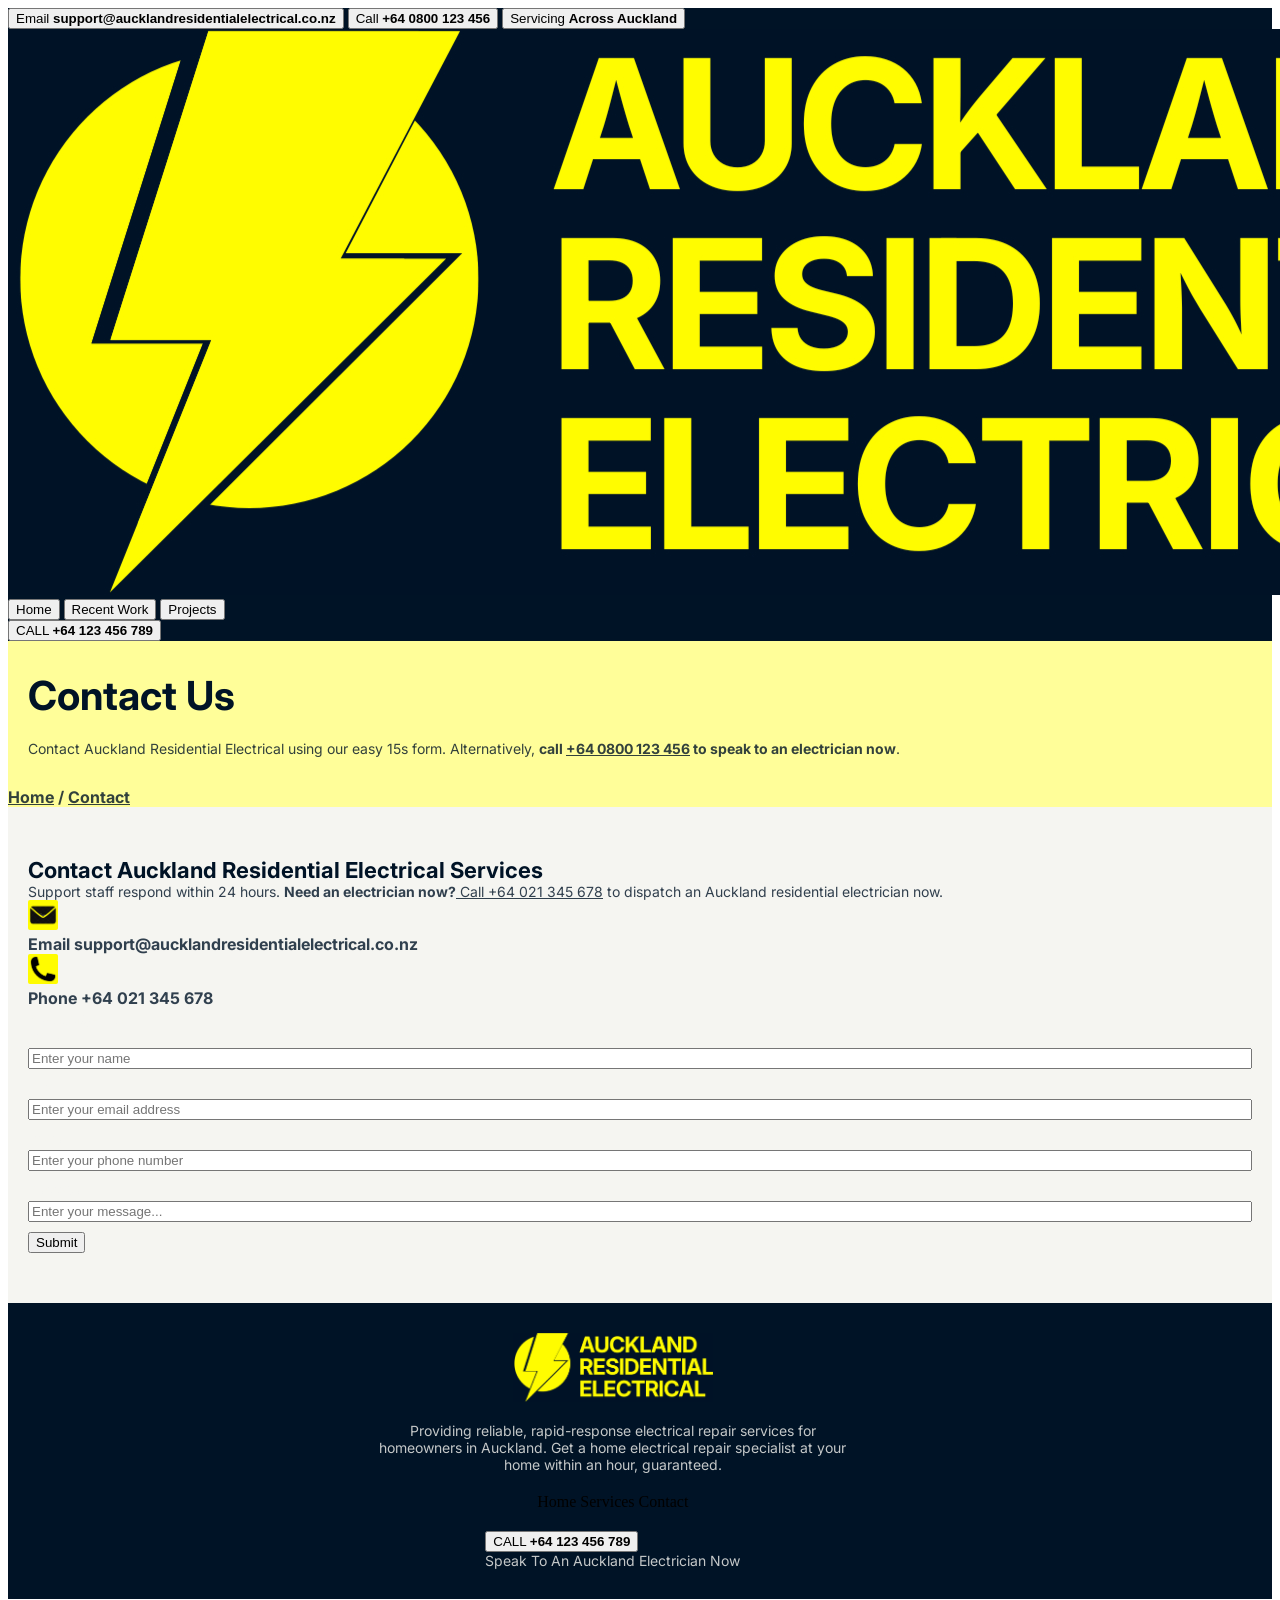
<file: contact.html>
<!DOCTYPE html>

<head>

    <title>Contact Us | Auckland Residential Electrical</title>
    <meta name="description" content="Contact Auckland Residential Electrical using our easy 15s form. Alternatively, call +64 0800 123 456 to speak to an electrician now.">
    <link rel="preconnect" href="https://fonts.googleapis.com">
    <link rel="preconnect" href="https://fonts.gstatic.com" crossorigin>
    <link href="https://fonts.googleapis.com/css2?family=Google+Sans:ital,opsz,wght@0,17..18,400..700;1,17..18,400..700&family=Inter:ital,opsz,wght@0,14..32,100..900;1,14..32,100..900&family=Roboto:ital,wght@0,100..900;1,100..900&display=swap" rel="stylesheet">
    <link rel="stylesheet" href="styles.css">

</head>

<body>

    <header>

        <!---YELLOW TOP HEADER BAR-->

        <div class="yellow-top-header-bar">

            <div class="yellow-top-header-bar-content-container">

                <button class="yellow-top-header-bar-button" href="___">Email <strong>support@aucklandresidentialelectrical.co.nz</strong></button>
                <button class="yellow-top-header-bar-button" href="___">Call <strong>+64 0800 123 456</strong></button>
                <button class="yellow-top-header-bar-button" href="___">Servicing <strong>Across Auckland</strong></button>

            </div>

        </div>

        <!---MAIN HEADER-->

            <div class="header-content-container">

                <img class="logo-image" src="Images/Auckland_Residential_Electrical_Logo_Small.jpg" href="___">

                <div class="navigation-bar-container">

                    <button class="navigation-button">Home</button>
                    <button class="navigation-button">Recent Work</button>
                    <button class="navigation-button">Projects</button>

                </div>

                <button class="header-phone-button">CALL <strong>+64 123 456 789</strong></button>

            </div>

    </header>

    <section style="background-color: rgba(255, 252, 0, 0.4); padding-top: 30px; padding-bottom: 0px; padding-left: 0px; padding-right: 0px;">

        <div class="breadcrumb-section-content-container" style="margin-bottom: 30px; margin-left: 20px;">

            <h1 style="margin-bottom: 20px;">Contact Us</h1>
            <p>Contact Auckland Residential Electrical using our easy 15s form. Alternatively, <strong>call <u>+64 0800 123 456</u> to speak to an electrician now</strong>.</p>

        </div>

        <div class="hero-section-yellow-bottom-bar">

            <p style="font-size: 16px; font-weight: bold;"><u>Home</u> / <u>Contact</u></p>

        </div>

    </section>

    <section class="contact-page-contact-section">

        <div class="contact-page-content-container">

            <div class="contact-page-text-container">

                <h2>Contact Auckland Residential Electrical Services</h2>
                <p style="font-size: 14px;">Support staff respond within 24 hours. <strong>Need an electrician now?</strong><u> Call +64 021 345 678</u> to dispatch an Auckland residential electrician now.</p>

            </div>

            <div class="contact-page-contact-details-group-container">

                <div class="contact-section-contact-detail-container">
                    <img style="width: 30px; height: 30px; object-fit: cover; border: none; border-radius: 2px;" src="Images/electrician_auckland_email_address_icon.png">
                    <p style="font-weight: bold; font-size: 16px; align-self: center;">Email <strong>support@aucklandresidentialelectrical.co.nz</strong></p>
                </div>

                <div class="contact-section-contact-detail-container">
                    <img style="width: 30px; height: 30px; object-fit: cover; border: none; border-radius: 2px;" src="Images/electrician_auckland_phone_number_icon.png">
                    <p style="font-weight: bold; font-size: 16px; align-self: center;">Phone <strong>+64 021 345 678</strong></p>
                </div>

            </div>

            <div class="contact-page-form-container">

                <div class="form-items-container">

                    <p style="font-size: 16px; font-weight: bold; color: #f5f5f1;">Message Us</p>

                    <div class="form-field-container">

                        <p style="font-weight: bold; font-size: 12px; color: #f5f5f1; opacity: 0.8;">Name</p>
                        <input class="contact-page-form-field" type="text" placeholder="Enter your name">

                    </div>

                    <div class="form-field-container">

                        <p style="font-weight: bold; font-size: 12px; color: #f5f5f1; opacity: 0.8;">Email</p>
                        <input class="contact-page-form-field" type="email" placeholder="Enter your email address">

                    </div>

                    <div class="form-field-container">

                        <p style="font-weight: bold; font-size: 12px; color: #f5f5f1; opacity: 0.8;">Phone</p>
                        <input class="contact-page-form-field" type="tel" placeholder="Enter your phone number">

                    </div>

                    <div class="form-field-container">

                        <p style="font-weight: bold; font-size: 12px; color: #f5f5f1; opacity: 0.8;">Message</p>
                        <input class="contact-page-form-field" type="tel" placeholder="Enter your message...">

                    </div>

                    <button class="contact-section-form-submit-button" type="submit">Submit</button>

                </div>

            </div>

        </div>

    </section>

    <footer>

        <div style="width: 40%; margin-left: 340px;">

            <div style="display: flex; flex-direction: column; gap: 20px; align-items: center; align-self: center;">

                <img class="footer-logo-image" src="Images/Auckland_Residential_Electrical_Logo_Small.jpg">

                <p style="color: #f5f5f1; font-size: 14px; opacity: 0.8; text-align: center;">Providing reliable, rapid-response electrical repair services for homeowners in Auckland. Get a home electrical repair specialist at your home within an hour, guaranteed.</p>

                <div class="footer-nav-bar">

                    <a class="footer-site-link" style="text-align: center;">Home</a>
                    <a class="footer-site-link" style="text-align: center;">Services</a>
                    <a class="footer-site-link" style="text-align: center;">Contact</a>

                </div>

                <div class="phone-cta-container" style="align-items: center;">
                    <button class="phone-button">CALL <strong>+64 123 456 789</strong></button>
                    <p class="phone-button-under-text" style="color: #f5f5f1; opacity: 0.8;">Speak To An Auckland Electrician Now</p>
                </div>

            </div>

        </div>

    </footer>

</body>
</file>
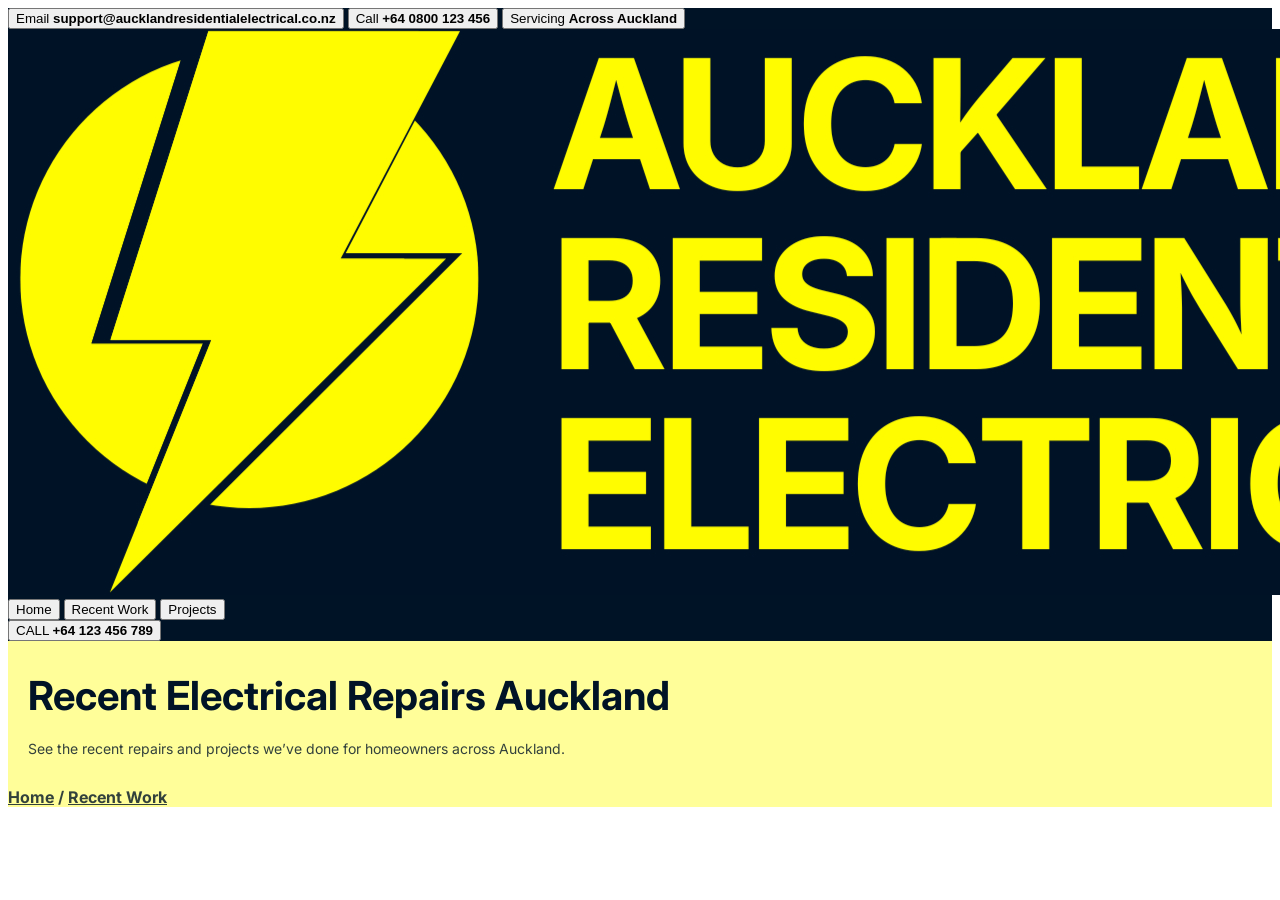
<file: recent work.html>
<!DOCTYPE html>

<html>

    <head>

        <title>Recent Electrical Repairs For Homeowners | Auckland Residential Electrical</title>
        <meta name="description" content="See the recent repairs and projects we’ve done for homeowners across Auckland.">
        <link rel="stylesheet" href="styles.css">
        <link rel="preconnect" href="https://fonts.googleapis.com">
        <link rel="preconnect" href="https://fonts.gstatic.com" crossorigin>
        <link href="https://fonts.googleapis.com/css2?family=Google+Sans:ital,opsz,wght@0,17..18,400..700;1,17..18,400..700&family=Inter:ital,opsz,wght@0,14..32,100..900;1,14..32,100..900&family=Roboto:ital,wght@0,100..900;1,100..900&display=swap" rel="stylesheet">

    </head>

    <body>

        <header>

            <!---YELLOW TOP HEADER BAR-->

            <div class="yellow-top-header-bar">

                <div class="yellow-top-header-bar-content-container">

                    <button class="yellow-top-header-bar-button" href="___">Email <strong>support@aucklandresidentialelectrical.co.nz</strong></button>
                    <button class="yellow-top-header-bar-button" href="___">Call <strong>+64 0800 123 456</strong></button>
                    <button class="yellow-top-header-bar-button" href="___">Servicing <strong>Across Auckland</strong></button>

                </div>

            </div>

            <!---MAIN HEADER-->

            <div class="header-content-container">

                <img class="logo-image" src="Images/Auckland_Residential_Electrical_Logo_Small.jpg" href="___">

                <div class="navigation-bar-container">

                    <button class="navigation-button">Home</button>
                    <button class="navigation-button">Recent Work</button>
                    <button class="navigation-button">Projects</button>

                </div>

                <button class="header-phone-button">CALL <strong>+64 123 456 789</strong></button>

            </div>

        </header>

        <section style="background-color: rgba(255, 252, 0, 0.4); padding-top: 30px; padding-bottom: 0px; padding-left: 0px; padding-right: 0px;">

            <div style="display: flex; flex-direction: column; gap: 20px; padding-bottom: 30px; margin-left: 20px;">

                <h1>Recent Electrical Repairs Auckland</h1>
                <p>See the recent repairs and projects we’ve done for homeowners across Auckland.</p>

            </div>

            <div class="hero-section-yellow-bottom-bar">

                <p style="font-size: 16px; font-weight: bold;"><u>Home</u> / <u>Recent Work</u></p>

            </div>

        </section>

    </body>

</html>
</file>
<file: styles.css>
/* MAIN COLOURS:

  Yellow: #fffc00
  White: #f5f5f1
  Dark-Blue: #001326

*/

/* MAIN ELEMENTS */

section {
  padding-top: 50px;
  padding-bottom: 50px;
  padding-left: 20px;
  padding-right: 20px;
}

.section-text-elements-container {
    display: flex;
    flex-direction: column;
    gap: 20px;
}

h1 {
  font-family: 'Inter';
  font-size: 40px;
  font-weight: bold;
  line-height: normal;
  letter-spacing: normal;
  color: #001326;

  padding: 0;
  margin: 0;
}

h2 {
  font-family: 'Inter';
  font-size: 22px;
  font-weight: bold;
  line-height: normal;
  letter-spacing: normal;
  color: #001326;
  
  padding: 0;
  margin: 0;
}

h3 {
  font-family: 'Inter';
  font-size: 12px;
  font-weight: normal;
  line-height: normal;
  letter-spacing: normal;
  color: #001326;
  opacity: 0.8;

  padding: 0;
  margin: 0;
}

h4 {
  font-family: 'Inter';
  font-size: 15px;
  font-weight: bold;
  line-height: normal;
  letter-spacing: normal;
  color: #001326;
  opacity: 0.9;

  padding: 0;
  margin: 0;
}

p {
  font-family: 'Inter';
  font-size: 14px;
  font-weight: normal;
  line-height: normal;
  letter-spacing: normal;
  color: #001326;
  opacity: 0.8;

  padding: 0;
  margin: 0;
}

.cta-elements-container {
    display: flex;
    flex-direction: column;
    gap: 8px;
}

.cta-button {
    background-color: #fffc00;
    border: none;
    border-radius: 2px;

    font-family: 'Inter';
    font-weight: bold;
    font-size: 15px;
    line-height: normal;
    letter-spacing: normal;

    padding-top: 15px;
    padding-bottom: 15px;
    padding-left: 10px;
    padding-right: 10px;

    width: 190px;

    display: inline-block;
}
.cta-button:hover { opacity: 0.8; }

.cta-button-under-text {
    font-family: 'Inter';
    font-size: 12px;
    font-weight: normal;
    line-height: normal;
    letter-spacing: normal;
    color: #001326;
    opacity: 0.7;

    padding: 0;
    margin: 0;
}

/* HEADER ELEMENTS */

.home-header-yellow-top-bar {
  background-color: #fffc00;
  
  padding-top: 7px;
  padding-bottom: 7px;
  padding-left: 20px;
  padding-right: 20px;

  vertical-align: top;
}

.home-header-yellow-top-bar-elements-container {
  display: flex;
  flex-direction: row;
  gap: 15px;
}

.home-header-yellow-top-bar-links {
  font-family: 'Inter';
  font-size: 11px;
  font-weight: normal;
  line-height: normal;
  letter-spacing: normal;
  color: #001326;

  text-decoration: none;

  cursor: pointer;

  padding: 0;
  margin: 0;

  transition: text-decoration 0.1s;
}
.home-header-yellow-top-bar-links:hover { text-decoration: underline; }

header {
    background-color: #001326;
}

.home-main-header-content-container {
    padding-top: 20px;
    padding-bottom: 20px;
    padding-left: 20px;
    padding-right: 20px;

    display: flex;
    align-items: center;
}

.home-header-logo-image {
    height: 45px;
    object-fit: cover;
    
    display: inline-block;
}

.home-header-navigation-bar {
    display: flex;
    flex-direction: row;
    gap: 20px;

    align-items: center;

    margin-left: 40px;
}

.navigation-page-button {
    font-family: 'Inter';
    font-size: 15px;
    font-weight: bold;
    line-height: normal;
    letter-spacing: normal;
    color: #fffc00;

    text-decoration: none;

    cursor: pointer;

    padding: 0;
    margin: 0;

    transition: text-decoration 0.1s;
}
.navigation-page-button:hover { text-decoration: underline; }

.home-main-header-cta-button {
    background-color: #fffc00;
    border: none;
    border-radius: 2px;

    font-family: 'Inter';
    font-weight: bold;
    font-size: 13px;
    line-height: normal;
    letter-spacing: normal;

    padding-top: 15px;
    padding-bottom: 15px;
    padding-left: 10px;
    padding-right: 10px;

    margin-left: auto;

    display: inline-block;
}
.home-main-header-cta-button:hover { opacity: 0.8; }

/* HERO SECTION */

.home-hero-section {
    padding: 0;
    background-image: url("https://tse4.mm.bing.net/th/id/OIP._q5dTwRKCybteTOKeaqlcwHaFS?r=0&rs=1&pid=ImgDetMain&o=7&rm=3");
}

.home-hero-section-bg-image-darkener-div {
    background-color: rgba(0, 19, 38, 0.8);
}

.home-hero-section-content-container {
    display: flex;
    flex-direction: column;
    gap: 20px;

    width: 50%;

    padding-top: 30px;
    padding-bottom: 30px;
    margin-left: 20px;
    margin-right: 20px;
}

.home-hero-section-h2 {
    color: #f5f5f1;
    opacity: 0.9;
}

.home-hero-section-h1 {
    color: #f5f5f1;
}

.home-hero-section-p {
    color: #f5f5f1;
    opacity: 0.8;
}

.home-hero-section-yellow-bottom-bar {
    display: flex;
    flex-direction: row;
    gap: 0px;

    background-color: #fffc00;

    padding-top: 5px;
    padding-bottom: 5px;
    padding-left: 20px;
    padding-right: 20px;
}

.home-hero-section-yellow-bottom-bar-group-container {
    display: flex;
    flex-direction: row;
    gap: 5px;
    
    align-items: center;

    margin-left: auto;
    margin-right: auto;
}

.home-hero-section-yellow-bottom-bar-icon-image {
    width: 28px;
    height: 28px;
    object-fit: cover;

    border: none;
    border-radius: 2px;
}

.home-hero-section-yellow-bottom-bar-benefit-bullet {
    font-weight: bold;
    font-size: 14px;
    color: #001326;
}

/* SERVICES SECTION */

.home-services-section {
    background-color: #f5f5f1;
}

.home-services-section-content-container {
    display: flex;
    flex-direction: column;
    gap: 40px;

    align-items: center;
}

.home-services-section-service-card-grid {
    display: grid;
    grid-template-columns: 400px 400px 400px;
}

.home-services-section-service-card {
    background-color: #001326;
    border: none;
    border-radius: 2px;

    display: flex;
    flex-direction: column;
    gap: 10px;

    padding: 10px;
    margin: 10px;
}

.home-services-section-service-card-icon-image {
    width: 25px;
    height: 25px;
    object-fit: cover;

    border: none;
    border-radius: 2px;
}

.home-services-section-service-card-header {
    color: #f5f5f1;
}

.home-services-section-service-card-p-text {
    color: #f5f5f1;
}

/* WHY US SECTION */

.home-why-us-section {
    background-color: #e8e8e4;
}

.home-why-us-section-column-flex-container {
    display: flex;
    flex-direction: row;
    gap: 50px;
}

.home-why-us-section-content-container {
    display: flex;
    flex-direction: column;
    gap: 40px;
}

.home-why-us-section-credibility-bullet-wrapper {
    display: inline-block;
}

.home-why-us-section-credibility-bullet {
    display: flex;
    flex-direction: row;
    gap: 5px;

    margin-top: 5px;
    margin-right: 15px;
}

.home-why-us-section-credibility-bullet-tick-icon {
    width: 18px;
    height: 18px;
    object-fit: cover;

    border: none;
    border-radius: 2px;
}

.home-why-us-section-credibility-bullet-text {
    font-weight: bold;
    font-size: 13px;
    opacity: 0.8;
}

.home-why-us-section-credibility-bullet-text-rating-link {
    font-family: 'Inter';
    font-size: 13px;
    font-weight: bold;
    line-height: normal;
    letter-spacing: normal;
    color: #001326;
    opacity: 0.8;

    padding: 0;
    margin: 0;

    text-decoration: underline;

    cursor: pointer;
}

.home-why-us-section-why-us-bullets-container {
    display: flex;
    flex-direction: column;
    gap: 25px;
}

.home-why-us-section-why-us-bullet {
    display: flex;
    flex-direction: column;
    gap: 7px;
}

.home-why-us-section-benefit-bullet-icon-and-header-container {
    display: flex;
    flex-direction: row;
    gap: 7px;
}

.home-why-us-section-benefit-bullet-icon {
    width: 20px;
    height: 20px;
    object-fit: cover;

    border: none;
    border-radius: 2px;
}

.home-why-us-section-benefit-bullet-header {
    font-size: 15px;
    font-weight: bold;
    opacity: 1;
}

.home-why-us-section-benefit-bullet-text {
    font-size: 13px;
}

.home-why-us-section-right-image-container {
    display: inline-block;
}

.home-why-us-section-right-image {
    display: inline-block;

    width: 500px;
    height: 700px;
    object-fit: cover;

    border: none;
    border-radius: 2px;
}

/* SERVICE AREA SECTION */

.home-service-area-section {
    background-color: #f5f5f1;
}

.home-service-area-section-content-container {
    display: flex;
    flex-direction: column;
    gap: 40px;

    align-items: center;
}

.home-service-area-section-service-area-map {
    width: 1000px;
    object-fit: cover;

    border: none;
    border-radius: 2px;
}

/* CONTACT SECTION */

.home-contact-section {
    background-color: #e8e8e4;
}

.home-contact-section-content-container {
    display: flex;
    flex-direction: column;
    gap: 20px;
    
    align-items: center;
}

/* FOOTER */

footer {
    background-color: #001326;

    padding-top: 30px;
    padding-bottom: 30px;
    padding-left: 20px;
    padding-right: 20px;
}

.footer-content-container {
    display: flex;
    flex-direction: column;
    gap: 20px;

    align-items: center;

    width: 50%;

    margin-left: auto;
    margin-right: auto;
}

.footer-logo-image {
    width: 200px;
    object-fit: cover;
}

.footer-navigation-bar {
    display: flex;
    flex-direction: row;
    gap: 10px;

    align-items: center;
}

/* BREADCRUMB SECTION */

.breadcrumb-section {
    background-color: rgba(255, 252, 0, 0.6);
    padding: 0;
}

.breadcrumb-section-yellow-bottom-bar {
    background-color: #fffc00;
    
    padding-top: 7px;
    padding-bottom: 7px;
    padding-left: 20px;
    padding-right: 20px;
}

.breadcrumb-container {
    display: flex;
    flex-direction: row;
    gap: 5px;
}

.breadcrumb-link {
    font-family: 'Inter';
    font-size: 14px;
    font-weight: normal;
    line-height: normal;
    letter-spacing: normal;
    color: #001326;
    text-decoration: none;

    margin: 0;
    padding: 0;

    transition: text-decoration 0.1s;
}
.breadcrumb-link:hover { text-decoration: underline; }

.breadcrumb-divider {
    font-family: 'Inter';
    font-size: 14px;
    font-weight: normal;
    line-height: normal;
    letter-spacing: normal;
    color: #001326;
    text-decoration: none;
    opacity: 0.8;

    margin: 0;
    padding: 0;

    transition: text-decoration 0.1s;
}

/* RECENT WORK SECTION */

.recent-work-section {
    background-color: #f5f5f1;
}

.recent-work-cards-grid {
    display: grid;
    grid-template-columns: 400px 400px 400px;
}

.recent-work-card {
    display: flex;
    flex-direction: column;
    gap: 7px;

    background-color: #001326;
    border: none;
    border-radius: 2px;

    padding: 20px;

    margin-left: 10px;
    margin-right: 10px;
}

.recent-work-card-image {
    width: 100%;
    height: 150px;
    object-fit: cover;

    margin-bottom: 10px;
}

.recent-work-card-header {
    font-size: 15px;
    color: #f5f5f1;
}

.recent-work-card-text {
    font-size: 12px;
    color: #f5f5f1;
}

/* CONTACT SECTION */

.contact-page-contact-section {
    background-color: #f5f5f1;
}

.contact-page-contact-section-content-container {
    display: flex;
    flex-direction: column;
    gap: 40px;

    align-items: center;
}

.contact-form {
    display: flex;
    flex-direction: column;
    gap: 10px;

    background-color: #001326;
    border: none;
    border-radius: 2px;

    width: 700px;

    padding: 15px;
}

.form-field-container {
    display: flex;
    flex-direction: column;
    gap: 5px;

    margin-bottom: 10px;
}

.form-field-title {
    font-size: 13px;
    font-weight: bold;
    color: #f5f5f1;
}
</file>
